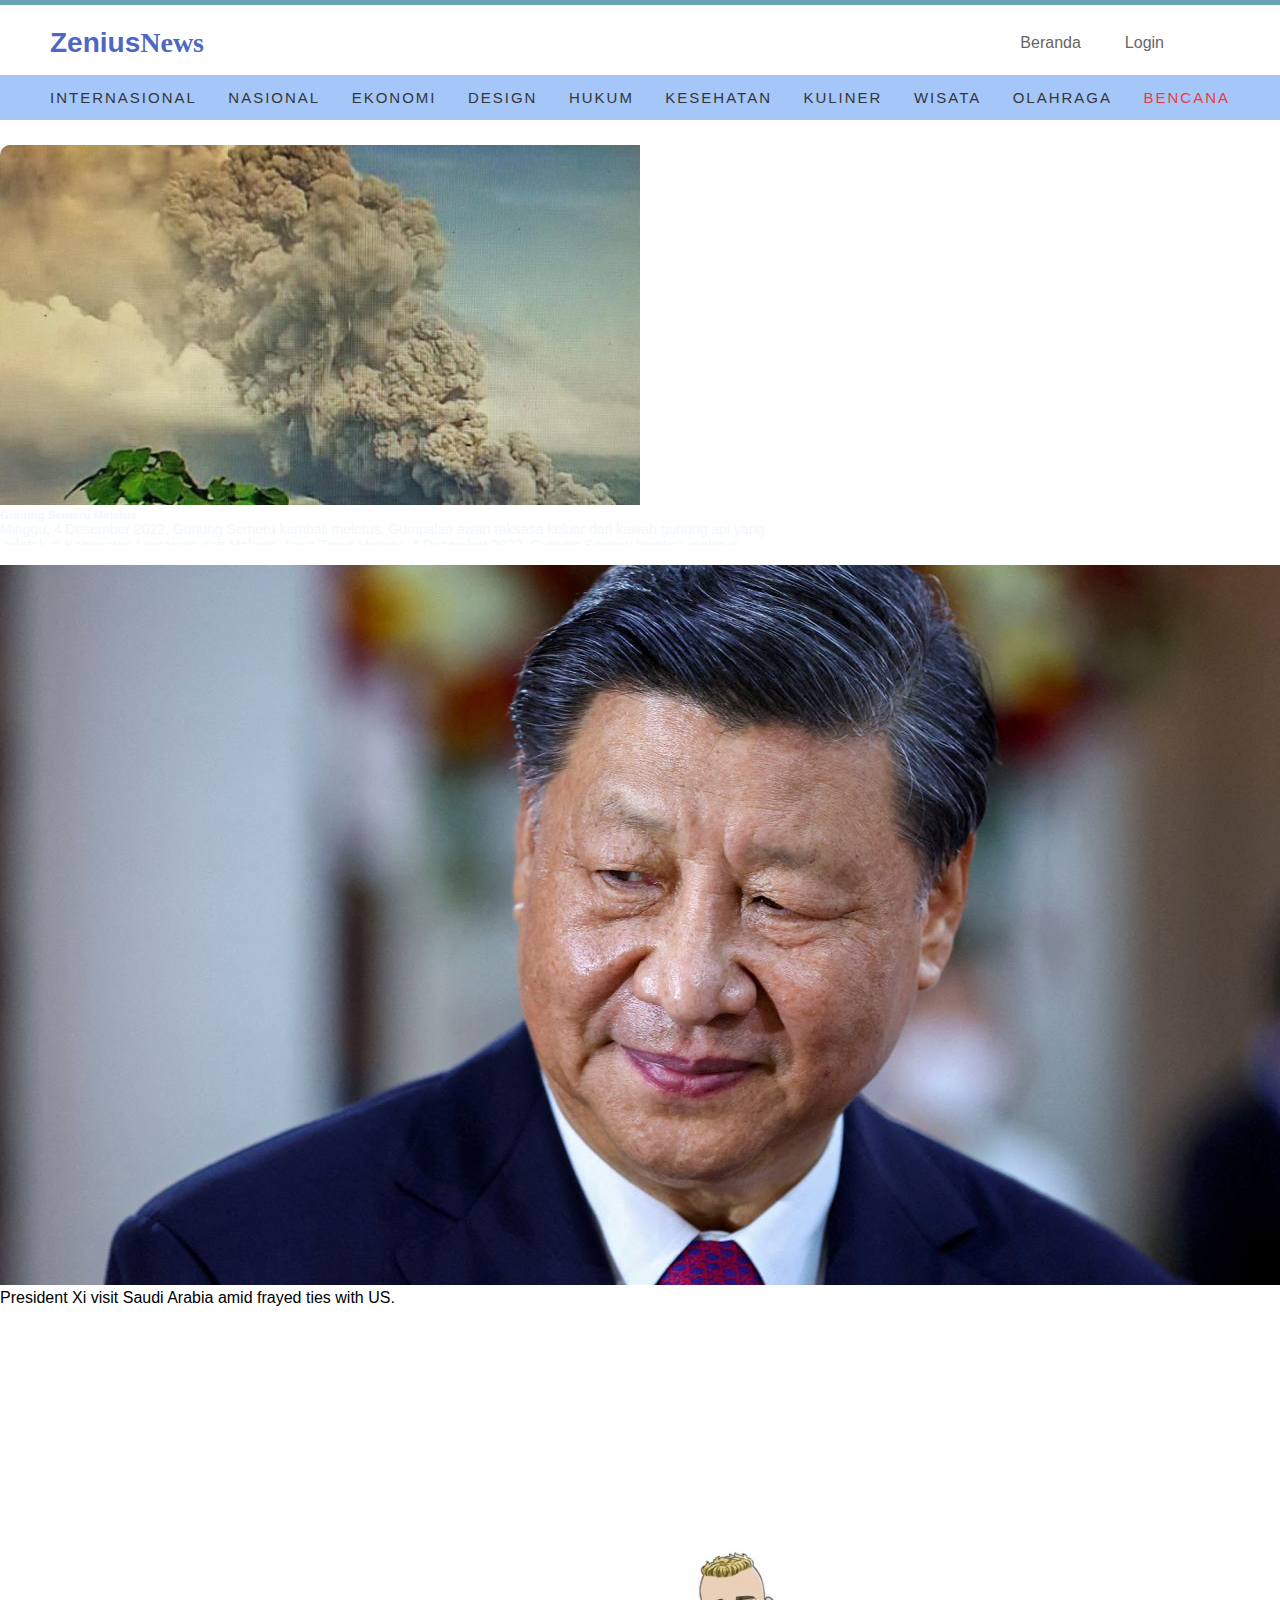
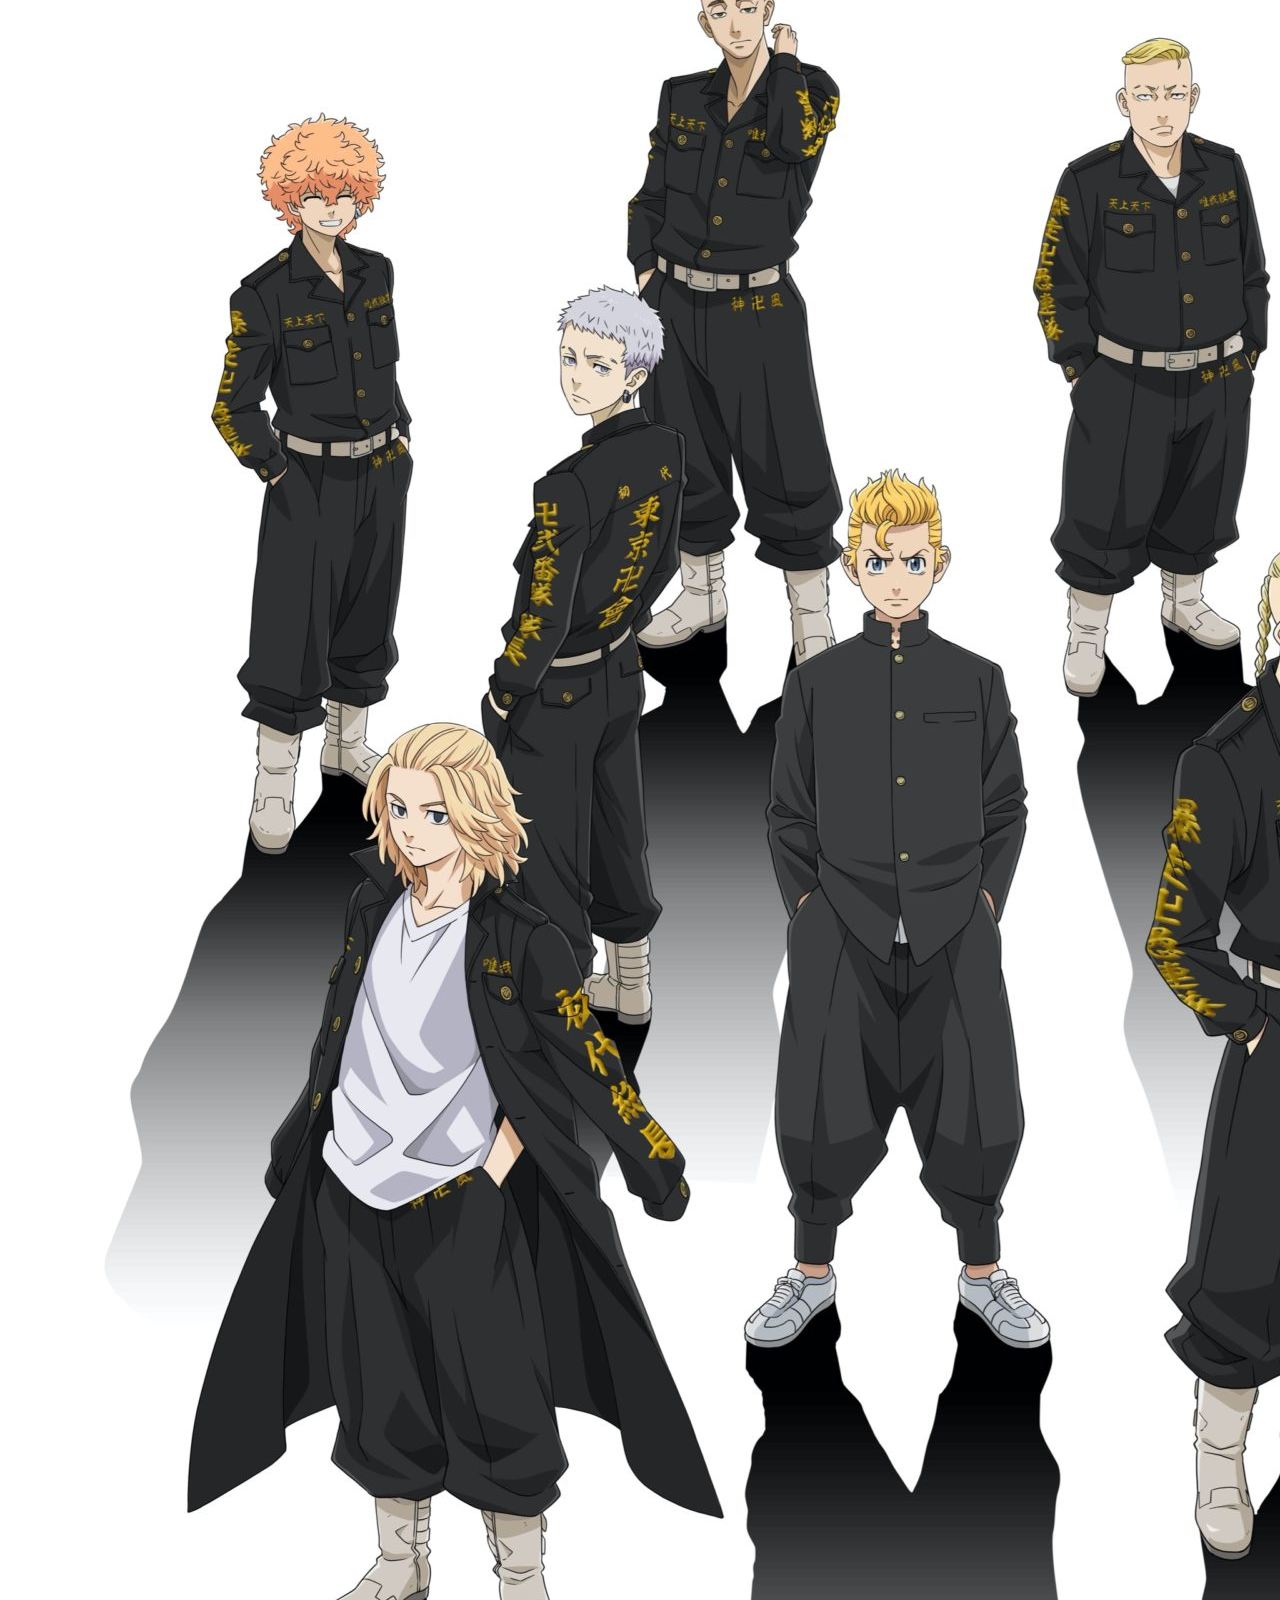
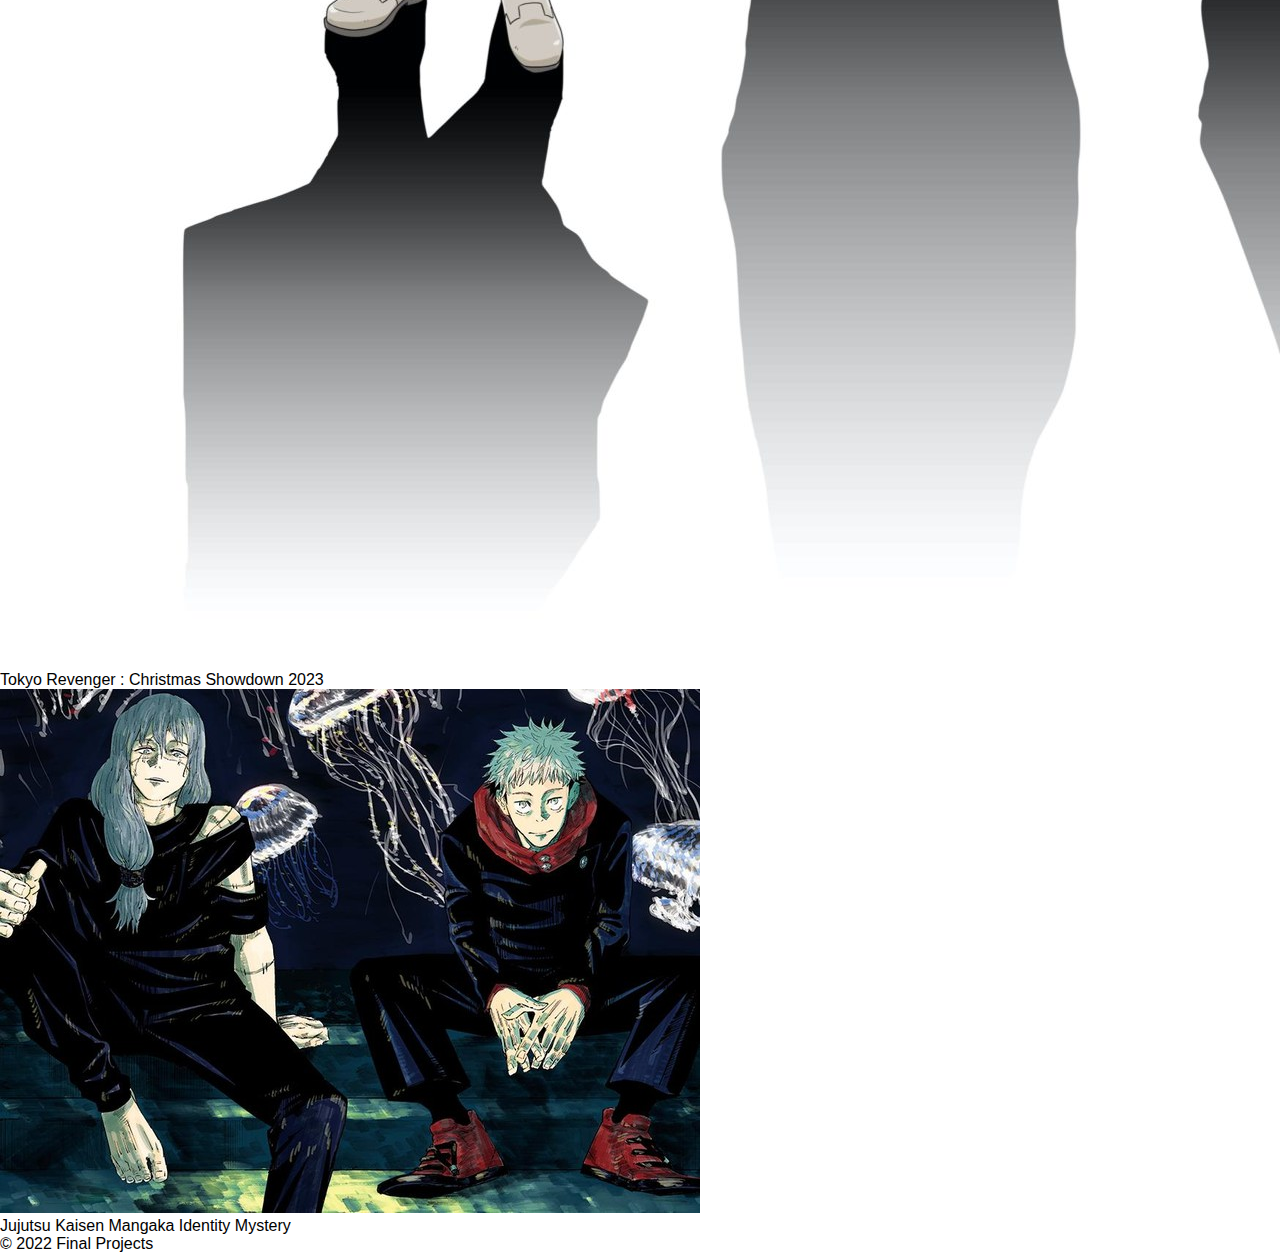
<file: index.html>
<!DOCTYPE html>
<html lang="en">
<head>
    <meta charset="UTF-8">
    <meta http-equiv="X-UA-Compatible" content="IE=edge">
    <meta name="viewport" content="width=device-width, initial-scale=1.0">
    <link rel="stylesheet" href="https://cdnjs.cloudflare.com/ajax/libs/font-awesome/6.2.1/css/all.min.css" integrity="sha512-MV7K8+y+gLIBoVD59lQIYicR65iaqukzvf/nwasF0nqhPay5w/9lJmVM2hMDcnK1OnMGCdVK+iQrJ7lzPJQd1w==" crossorigin="anonymous" referrerpolicy="no-referrer" />
    <link rel="stylesheet" href="https://cdnjs.cloudflare.com/ajax/libs/bootstrap/5.2.3/css/bootstrap.min.css" integrity="sha512-SbiR/eusphKoMVVXysTKG/7VseWii+Y3FdHrt0EpKgpToZeemhqHeZeLWLhJutz/2ut2Vw1uQEj2MbRF+TVBUA==" crossorigin="anonymous" referrerpolicy="no-referrer" />
    <link rel="stylesheet" href="style.css">
    <script src="https://code.jquery.com/jquery-3.2.1.slim.min.js" integrity="sha384-KJ3o2DKtIkvYIK3UENzmM7KCkRr/rE9/Qpg6aAZGJwFDMVNA/GpGFF93hXpG5KkN" crossorigin="anonymous"></script>
    <script src="https://cdnjs.cloudflare.com/ajax/libs/popper.js/1.12.9/umd/popper.min.js" integrity="sha384-ApNbgh9B+Y1QKtv3Rn7W3mgPxhU9K/ScQsAP7hUibX39j7fakFPskvXusvfa0b4Q" crossorigin="anonymous"></script>
    <script src="https://maxcdn.bootstrapcdn.com/bootstrap/4.0.0/js/bootstrap.min.js" integrity="sha384-JZR6Spejh4U02d8jOt6vLEHfe/JQGiRRSQQxSfFWpi1MquVdAyjUar5+76PVCmYl" crossorigin="anonymous"></script>
    <title>Zenius News</title>
</head>
<body>
  <div class="wrapper">
    <div class="multi_color_border"></div>
      <div class="top_nav">
          <div class="left">
            <div class="logo">
              <p><span>Zenius</span>News</p>
              <li><a href="index.html"></a></li>
            </div>
          </div> 
          <div class="right">
            <ul>
              <li><a href="index.html">Beranda</a></li>
              <li><a href="#">Login</a></li>
              <li class="nav-item">
                <a href="#" style="color: rgb(143, 201, 237)">
                  <i class="fa fa-user" aria-hidden="true"></i>
                </a>
              </li>
            </ul>
          </div>
      </div>
      <div class="bottom_nav">
          <ul>
            <li><a href="#">Internasional</a></li>
            <li><a href="#">Nasional</a></li>
            <li><a href="#">Ekonomi</a></li>
            <li><a href="#">Design</a></li>
            <li><a href="#">Hukum</a></li>
            <li><a href="#">Kesehatan</a></li>
            <li><a href="#">Kuliner</a></li>
            <li><a href="#">Wisata</a></li>
            <li><a href="#">Olahraga</a></li>
            <li><a href="#" style="color: #ea3d3d;">Bencana</a></li>
          </ul>
      </div>
    </div>
  </div>
  <div class="container">
    <div id="carouselExampleIndicators" class="carousel slide" data-ride="carousel">
      <ol class="carousel-indicators">
          <li data-target="#carouselExampleIndicators" data-slide-to="0" class="active"></li>
          <li data-target="#carouselExampleIndicators" data-slide-to="1"></li>
          <li data-target="#carouselExampleIndicators" data-slide-to="2"></li>
      </ol>
      <div class="carousel-inner">
          <div class="carousel-item active">
              <img class="d-block w-100" src="img/1.jpeg" alt="First slide">
              <div class="carousel-caption d-none d-md-block">
                <h5>Gunung Semeru Meletus</h5>
                <p>Minggu, 4 Desember 2022, Gunung Semeru kembali meletus. Gumpalan awan raksasa keluar dari kawah gunung api yang terletak di Kabupaten Lumajang dan Malang, Jawa Timur.Minggu, 4 Desember 2022, Gunung Semeru kembali meletus. Gumpalan awan raksasa keluar dari kawah gunung api yang terletak di Kabupaten Lumajang dan Malang, Jawa Timur.</p>
              </div>
          </div>
          <div class="carousel-item">
              <img class="d-block w-100" src="img/2.jpeg" alt="Second slide">
              <div class="carousel-caption d-none d-md-block">
                <h5>COVID-19 Indonesia</h5>
                <p>Pada hari ini juga dilaporkan juga kasus yang sembuh dari Covid-19 sebanyak 5.033 orang. Total sebanyak 6.474.271 orang sembuh. Sedangkan jumlah yang meninggal bertambah 48 atau menjadi 160.026 orang.</p>
              </div>
          </div>
          <div class="carousel-item">
              <img class="d-block w-100" src="img/3.jpg" alt="Third slide">
              <div class="carousel-caption d-none d-md-block">
                <h5>World Cup</h5>
                <p>Brazil danced its way past South Korea and into the World Cup quarterfinals on Monday, sweeping aside its opponent 4-1 in a dazzling performance at Qatar 2022.</p>
              </div>
          </div>
      </div>
      <a class="carousel-control-prev" href="#carouselExampleIndicators" role="button" data-slide="prev">
          <span class="carousel-control-prev-icon" aria-hidden="true"></span>
          <span class="sr-only">Previous</span>
      </a>
      <a class="carousel-control-next" href="#carouselExampleIndicators" role="button" data-slide="next">
          <span class="carousel-control-next-icon" aria-hidden="true"></span>
          <span class="sr-only">Next</span>
      </a>
    </div>
  </div>
  <div class="container-border">
    <div class="row g-2 g-md-3">
    <div class="card col-6 col-md-3">
      <img src="img/4.jpg" class="card-img-top" alt="...">
      <div class="card-body">
        <p class="card-text">President Xi visit Saudi Arabia amid frayed ties with US.</p>
        <a href="news.html" class="stretched-link"></a>
      </div>
    </div>
    <div class="card col-6 col-md-3">
      <img src="img/5.jpg" class="card-img-top" alt="...">
      <div class="card-body">
        <p class="card-text">Tokyo Revenger : Christmas Showdown 2023</p>
        <a href="news.html" class="stretched-link"></a>
      </div>
    </div>
    <div class="card col-6 col-md-3">
      <img src="img/6.jpeg" class="card-img-top" alt="...">
      <div class="card-body">
        <p class="card-text">Jujutsu Kaisen Mangaka Identity Mystery</p>
        <a href="news.html" class="stretched-link"></a>
    </div>
    </div>
  </div>
  <link rel="stylesheet" href="https://cdnjs.cloudflare.com/ajax/libs/font-awesome/6.2.1/css/all.min.css" integrity="sha512-MV7K8+y+gLIBoVD59lQIYicR65iaqukzvf/nwasF0nqhPay5w/9lJmVM2hMDcnK1OnMGCdVK+iQrJ7lzPJQd1w==" crossorigin="anonymous" referrerpolicy="no-referrer" />
  <link rel="stylesheet" href="https://cdnjs.cloudflare.com/ajax/libs/bootstrap/5.2.3/css/bootstrap.min.css" integrity="sha512-SbiR/eusphKoMVVXysTKG/7VseWii+Y3FdHrt0EpKgpToZeemhqHeZeLWLhJutz/2ut2Vw1uQEj2MbRF+TVBUA==" crossorigin="anonymous" referrerpolicy="no-referrer" />
</body>
<footer class="container bg-light">
  <div class="row">
      <div class="col-12 py-4">
          &copy; 2022 Final Projects
      </div>
  </div>
</footer>
</html>
</file>
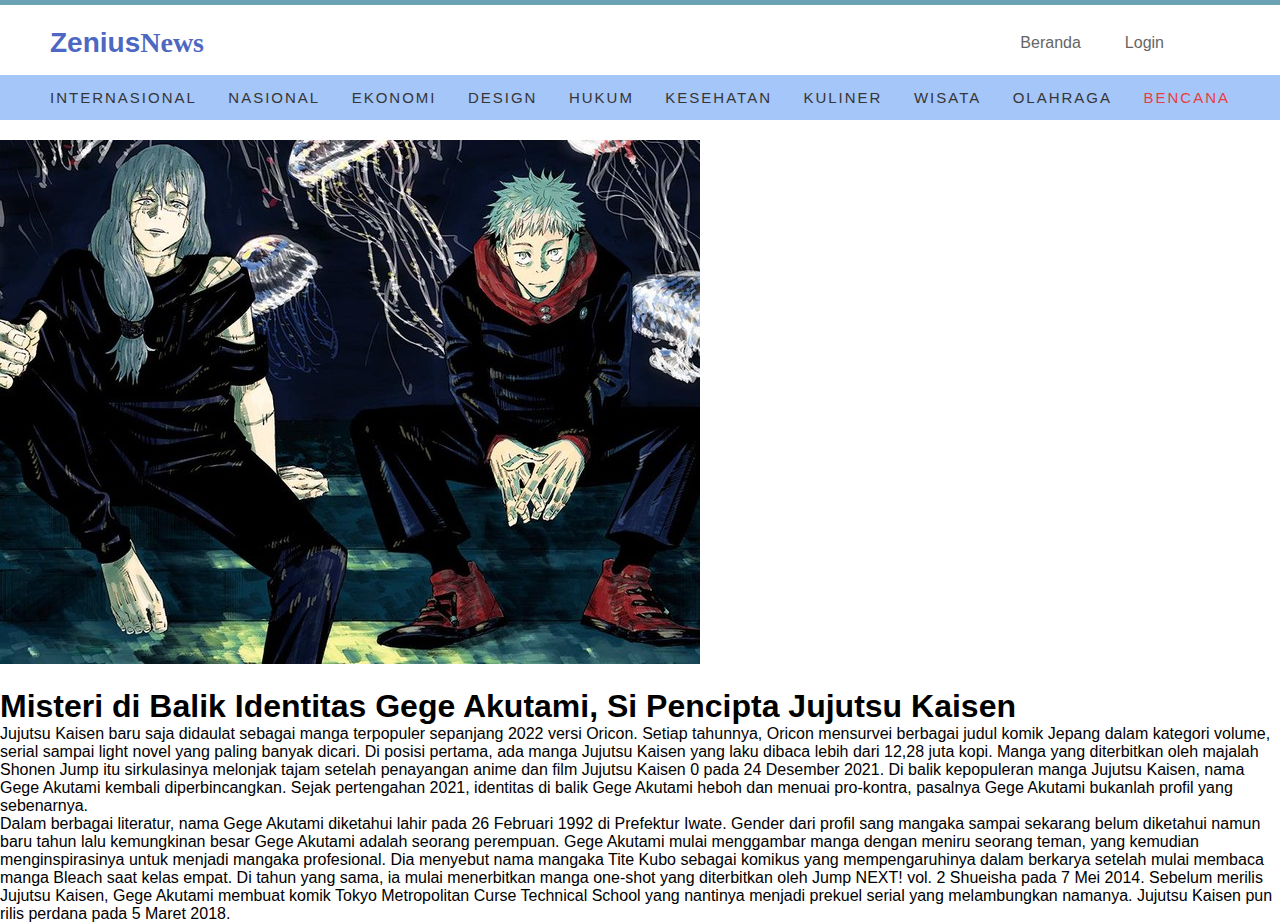
<file: news.html>
<!DOCTYPE html>
<html lang="en">
<head>
    <meta charset="UTF-8">
    <meta http-equiv="X-UA-Compatible" content="IE=edge">
    <meta name="viewport" content="width=device-width, initial-scale=1.0">
    <link rel="stylesheet" href="https://cdnjs.cloudflare.com/ajax/libs/font-awesome/6.2.1/css/all.min.css" integrity="sha512-MV7K8+y+gLIBoVD59lQIYicR65iaqukzvf/nwasF0nqhPay5w/9lJmVM2hMDcnK1OnMGCdVK+iQrJ7lzPJQd1w==" crossorigin="anonymous" referrerpolicy="no-referrer" />
    <link rel="stylesheet" href="https://cdnjs.cloudflare.com/ajax/libs/bootstrap/5.2.3/css/bootstrap.min.css" integrity="sha512-SbiR/eusphKoMVVXysTKG/7VseWii+Y3FdHrt0EpKgpToZeemhqHeZeLWLhJutz/2ut2Vw1uQEj2MbRF+TVBUA==" crossorigin="anonymous" referrerpolicy="no-referrer" />
    <link rel="stylesheet" href="style.css">
    <link rel="stylesheet" href="index.html">
    <script src="https://code.jquery.com/jquery-3.2.1.slim.min.js" integrity="sha384-KJ3o2DKtIkvYIK3UENzmM7KCkRr/rE9/Qpg6aAZGJwFDMVNA/GpGFF93hXpG5KkN" crossorigin="anonymous"></script>
    <script src="https://cdnjs.cloudflare.com/ajax/libs/popper.js/1.12.9/umd/popper.min.js" integrity="sha384-ApNbgh9B+Y1QKtv3Rn7W3mgPxhU9K/ScQsAP7hUibX39j7fakFPskvXusvfa0b4Q" crossorigin="anonymous"></script>
    <script src="https://maxcdn.bootstrapcdn.com/bootstrap/4.0.0/js/bootstrap.min.js" integrity="sha384-JZR6Spejh4U02d8jOt6vLEHfe/JQGiRRSQQxSfFWpi1MquVdAyjUar5+76PVCmYl" crossorigin="anonymous"></script>
    <title>Zenius News</title>
</head>
<body>
    <div class="wrapper">
    <div class="multi_color_border"></div>
        <div class="top_nav">
            <div class="left">
            <div class="logo">
                <p><span>Zenius</span>News</p>
                <li><a href="index.html"></a></li>
            </div>
            </div> 
            <div class="right">
                <ul>
                    <li><a href="index.html">Beranda</a></li>
                    <li><a href="#">Login</a></li>
                    <li class="nav-item">
                        <a href="#" style="color: rgb(143, 201, 237)">
                            <i class="fa fa-user" aria-hidden="true"></i>
                        </a>
                    </li>
                </ul>
            </div>
        </div>
        <div class="bottom_nav">
            <ul>
                <li><a href="#">Internasional</a></li>
                <li><a href="#">Nasional</a></li>
                <li><a href="#">Ekonomi</a></li>
                <li><a href="#">Design</a></li>
                <li><a href="#">Hukum</a></li>
                <li><a href="#">Kesehatan</a></li>
                <li><a href="#">Kuliner</a></li>
                <li><a href="#">Wisata</a></li>
                <li><a href="#">Olahraga</a></li>
                <li><a href="#" style="color: #ea3d3d;">Bencana</a></li>
            </ul>
        </div>
    </div>
    </div>
    <div class="container">
        <div class="d-flex justify-content-center w-100" style="margin-top: 20px; margin-bottom: 20px;">
            <img src="img/6.jpeg" class="align-middle" alt="...">
        </div>
        <h1>Misteri di Balik Identitas Gege Akutami, Si Pencipta Jujutsu Kaisen</h1>
        <p>Jujutsu Kaisen baru saja didaulat sebagai manga terpopuler sepanjang 2022 versi Oricon. Setiap tahunnya, Oricon mensurvei berbagai judul komik Jepang dalam kategori volume, serial sampai light novel yang paling banyak dicari.
            Di posisi pertama, ada manga Jujutsu Kaisen yang laku dibaca lebih dari 12,28 juta kopi. Manga yang diterbitkan oleh majalah Shonen Jump itu sirkulasinya melonjak tajam setelah penayangan anime dan film Jujutsu Kaisen 0 pada 24 Desember 2021.
            Di balik kepopuleran manga Jujutsu Kaisen, nama Gege Akutami kembali diperbincangkan. Sejak pertengahan 2021, identitas di balik Gege Akutami heboh dan menuai pro-kontra, pasalnya Gege Akutami bukanlah profil yang sebenarnya.</p>
        <p>Dalam berbagai literatur, nama Gege Akutami diketahui lahir pada 26 Februari 1992 di Prefektur Iwate. Gender dari profil sang mangaka sampai sekarang belum diketahui namun baru tahun lalu kemungkinan besar Gege Akutami adalah seorang perempuan.
            Gege Akutami mulai menggambar manga dengan meniru seorang teman, yang kemudian menginspirasinya untuk menjadi mangaka profesional. Dia menyebut nama mangaka Tite Kubo sebagai komikus yang mempengaruhinya dalam berkarya setelah mulai membaca manga Bleach saat kelas empat.
            Di tahun yang sama, ia mulai menerbitkan manga one-shot yang diterbitkan oleh Jump NEXT! vol. 2 Shueisha pada 7 Mei 2014.
            Sebelum merilis Jujutsu Kaisen, Gege Akutami membuat komik Tokyo Metropolitan Curse Technical School yang nantinya menjadi prekuel serial yang melambungkan namanya. Jujutsu Kaisen pun rilis perdana pada 5 Maret 2018.
        </p>
    </div>
</html>
</file>
<file: style.css>
* {
  margin: 0;
  padding: 0;
  box-sizing: border-box;
  list-style: none;
  text-decoration: none;
  font-family: "Josefin Sans", sans-serif;
}

.wrapper .multi_color_border{
  width: 100%;
  height: 5px;
  background: #6ba2b4;
}

.wrapper .top_nav{
  margin-top: 5px;
  width: 100%;
  height: 65px;
  background: #fff;
  padding: 0 50px;
  display: flex;
  justify-content: space-between;
  align-items: center;
}

.wrapper .top_nav .left{
  display: flex;
  align-items: center;
}

.wrapper .top_nav .left .logo p{
  font-size: 28px;
  font-weight: bold;
  color: #4d68c2;
  font-family: "Mountains of Christmas", cursive;
  margin-right: 25px;
}


.wrapper .top_nav .right ul{
  display: flex;
}

.wrapper .top_nav .right ul li{
  margin: 0 12px;
}

.wrapper .top_nav .right ul li:nav-item{
  margin-right: 0;
  border-radius: 2px;
  letter-spacing: 3px;
  align-items: center;
}

.wrapper .top_nav .right ul li:hover:nav-item{
  background: #494949;
}

.wrapper .top_nav .right ul li a{
  display: block;
  padding: 8px 10px;
  color: #666666;
}

.wrapper .bottom_nav{
  width: 100%;
  background: #a5c6f9;
  height: 45px;
  padding: 0 50px;
}

.wrapper .bottom_nav ul{
  width: 100%;
  height: 45px;
  display: flex;
  justify-content: space-between;
  align-items: center;
}

.wrapper .bottom_nav ul li a{
  color: #373535;
  letter-spacing: 2px;
  text-transform: uppercase;
  font-size: 15px;
}

.carousel{
  width: 60%;
  height: 400px;
  position: f;
  border-radius: 10px;
  font-size: 14px;
  color: #f2f7fd;
  margin-top: 25px;
  margin-bottom: 20px;
  overflow: hidden;
}

.card{
  position: relative;
}
</file>
